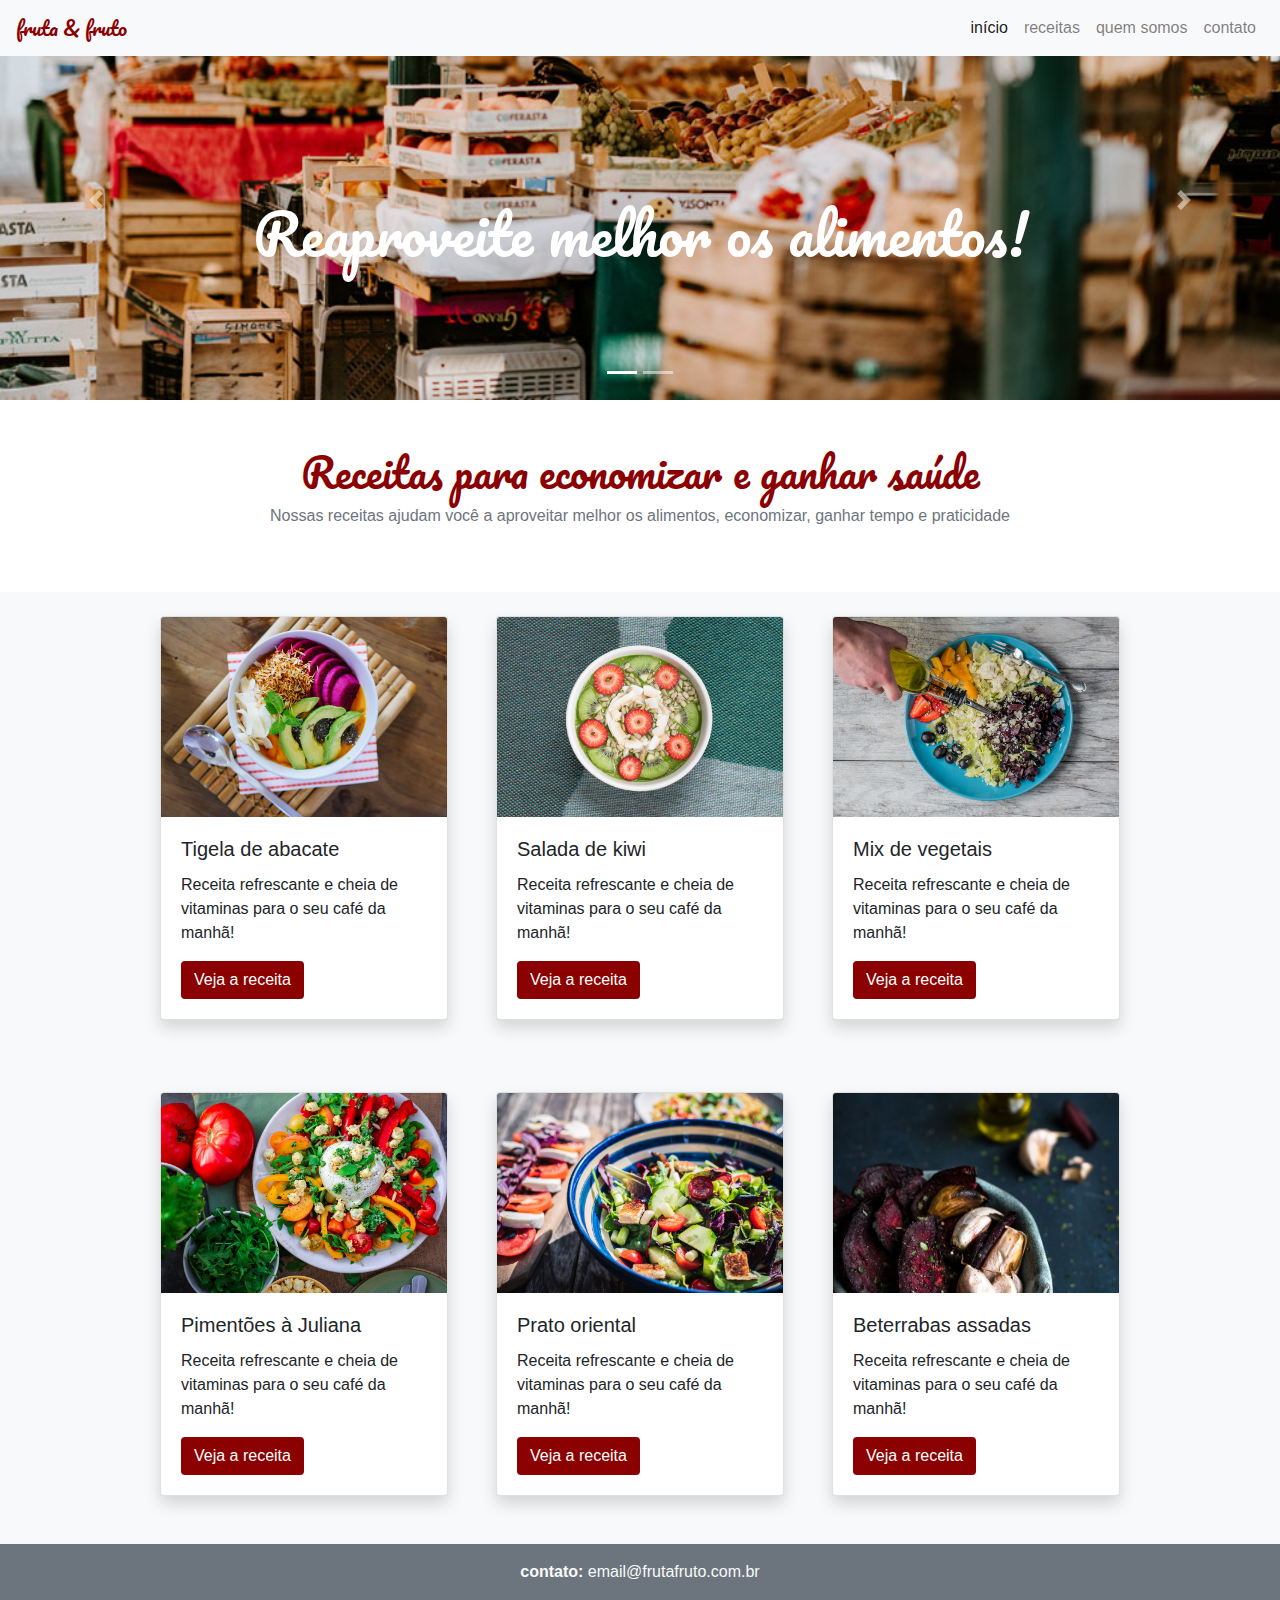
<file: index.html>
<!DOCTYPE html>
<html>

<head>

    <meta charset="utf-8">
    <meta name="viewport" content="width=device-width, initial-scale=1">
    <title>fruta e fruto</title>
    <link rel="stylesheet" href="https://stackpath.bootstrapcdn.com/bootstrap/4.4.1/css/bootstrap.min.css"
        integrity="sha384-Vkoo8x4CGsO3+Hhxv8T/Q5PaXtkKtu6ug5TOeNV6gBiFeWPGFN9MuhOf23Q9Ifjh" crossorigin="anonymous">
    <link rel="stylesheet" type="text/css" href="src/style.css">

</head>

<body>
    <header>
        <nav class="navbar navbar-expand-lg navbar-light bg-light fixed-top">
            <a class="title-font special-color navbar-brand" href="#">fruta & fruto</a>
            <button class="navbar-toggler" type="button" data-toggle="collapse" data-target="#navbarNavAltMarkup"
                aria-controls="navbarNavAltMarkup" aria-expanded="false" aria-label="Toggle navigation">
                <span class="navbar-toggler-icon"></span>
            </button>
            <div class="collapse navbar-collapse justify-content-end" id="navbarNavAltMarkup">
                <ul class="navbar-nav">
                    <li><a class="nav-item nav-link active" href="#">início<span class="sr-only">(current)</span></a>
                    </li>
                    <li><a class="nav-item nav-link" href="#">receitas</a></li>
                    <li><a class="nav-item nav-link" href="#">quem somos</a></li>
                    <li><a class="nav-item nav-link" data-toggle="modal" data-target="#modal-contato"
                            href="#">contato</a></li>
                </ul>
            </div>
        </nav>
    </header>

    <main>
        <section id="carrossel">
            <div id="carouselExampleCaptions" class="carousel slide" data-ride="carousel" data-interval="4000">
                <ol class="carousel-indicators">
                    <li data-target="#carouselExampleCaptions" data-slide-to="0" class="active"></li>
                    <li data-target="#carouselExampleCaptions" data-slide-to="1"></li>
                </ol>
                <div class="carousel-inner">
                    <div class="carousel-item active">
                        <img src="src/img/carrossel-img1.jpg" class="d-block w-100 carousel-img-one" alt="...">
                        <div class="h-50 carousel-caption d-none d-md-block">
                            <h1 class=" title-font display-4">Reaproveite melhor os alimentos!</h1>
                        </div>
                    </div>
                    <div class="carousel-item">
                        <img src="src/img/carrossel-img2.jpg" class="d-block w-100 carousel-img-two" alt="...">
                        <div class="h-50 carousel-caption d-none d-md-block">
                            <h1 class="title-font display-4">Economize e ganhe em saúde!</h1>
                        </div>
                    </div>
                </div>
                <a class="carousel-control-prev" href="#carouselExampleCaptions" role="button" data-slide="prev">
                    <span class="carousel-control-prev-icon" aria-hidden="true"></span>
                    <span class="sr-only">Previous</span>
                </a>
                <a class="carousel-control-next" href="#carouselExampleCaptions" role="button" data-slide="next">
                    <span class="carousel-control-next-icon" aria-hidden="true"></span>
                    <span class="sr-only">Next</span>
                </a>
            </div>
        </section>

        <section id="titulo">
            <h1 class="title-font text-center special-color pt-5">Receitas para economizar e ganhar saúde</h1>
            <p class="text-center text-secondary pb-5">Nossas receitas ajudam você a aproveitar melhor os alimentos,
                economizar, ganhar tempo e praticidade</p>
        </section>

        <section class="container-fluid bg-light" id="recipes">
            <div class="row m-0 justify-content-center">
                <article class="card shadow mb-5 bg-white rounded card-width p-0 m-4 col-12 col-md-4">
                    <img src="src/img/receita-abacate.jpg" class="card-img-top position-img-card"
                        alt="tigela com salada de abacate, vista superior">
                    <div class="card-body">
                        <h5 class="card-title">Tigela de abacate</h5>
                        <p class="card-text">Receita refrescante e cheia de vitaminas para o seu café da manhã!</p>
                        <a href="#" class="btn special-color-btn">Veja a receita</a>
                    </div>
                </article>

                <article class="card shadow mb-5 bg-white rounded card-width p-0 m-4 col-12 col-md-4">
                    <img src="src/img/receita-kiwi.jpg" class="card-img-top position-img-card"
                        alt="tigela de mingau com kiwi, vista superior">
                    <div class="card-body">
                        <h5 class="card-title">Salada de kiwi</h5>
                        <p class="card-text">Receita refrescante e cheia de vitaminas para o seu café da manhã!</p>
                        <a href="#" class="btn special-color-btn">Veja a receita</a>
                    </div>
                </article>

                <article class="card shadow mb-5 bg-white rounded card-width p-0 m-4 col-12 col-md-4">
                    <img src="src/img/receita-mix.jpg" class="card-img-top position-img-card"
                        alt="prato com mix de vegetais e mão de pessoa adicionando azeite, vista superior">
                    <div class="card-body">
                        <h5 class="card-title">Mix de vegetais</h5>
                        <p class="card-text">Receita refrescante e cheia de vitaminas para o seu café da manhã!</p>
                        <a href="#" class="btn special-color-btn">Veja a receita</a>
                    </div>
                </article>
            
                <article class="card shadow mb-5 bg-white rounded card-width p-0 m-4 col-12 col-md-4">
                    <img src="src/img/receita-pimentoes.jpg" class="card-img-top position-img-card"
                        alt="prato de salada de pimentões com alguns ingredientes ao lado, vista superior">
                    <div class="card-body">
                        <h5 class="card-title">Pimentões à Juliana</h5>
                        <p class="card-text">Receita refrescante e cheia de vitaminas para o seu café da manhã!</p>
                        <a href="#" class="btn special-color-btn">Veja a receita</a>
                    </div>
                </article>

                <article class="card shadow mb-5 bg-white rounded card-width p-0 m-4 col-12 col-md-4">
                    <img src="src/img/receita-oriental.jpg" class="card-img-top position-img-card"
                        alt="tigela com salada de vegetais estilo oriental, vista de cima">
                    <div class="card-body">
                        <h5 class="card-title">Prato oriental</h5>
                        <p class="card-text">Receita refrescante e cheia de vitaminas para o seu café da manhã!</p>
                        <a href="#" class="btn special-color-btn">Veja a receita</a>
                    </div>
                </article>

                <article class="card shadow mb-5 bg-white rounded card-width p-0 m-4 col-12 col-md-4">
                    <img src="src/img/receita-beterrabas.jpg" class="card-img-top position-img-card"
                        alt="tigela com beterrabas e dentes de alho assados em primeiro plano, com ingredientes ao fundo">
                    <div class="card-body">
                        <h5 class="card-title">Beterrabas assadas</h5>
                        <p class="card-text">Receita refrescante e cheia de vitaminas para o seu café da manhã!</p>
                        <a href="#" class="btn special-color-btn">Veja a receita</a>
                    </div>
                </article>
            </div>
        </section>
    </main>

    <footer class="bg-secondary p-3">
        <p class="text-light m-0 text-center"><strong>contato: </strong><a class="text-light" href="mailto:email@frutafruto.com.br">email@frutafruto.com.br</a></p>
    </footer>

    <!-- Modal -->
    <div class="modal fade" id="modal-contato" tabindex="-1" aria-labelledby="exampleModalLabel" aria-hidden="true">
        <div class="modal-dialog modal-dialog-centered">
            <dialog class="modal-content">
                <header class="modal-header">
                    <h5 class="modal-title" id="exampleModalLabel">Entre em contato</h5>
                    <button type="button" class="close" data-dismiss="modal" aria-label="Close">
                        <span aria-hidden="true">&times;</span>
                    </button>
                </header>
                <main class="modal-body">
                    <form>
                        <div class="form-group">
                            <label for="formGroupExampleInput">Nome completo</label>
                            <input type="text" class="form-control" id="formGroupExampleInput"
                                placeholder="Insira seu nome completo">
                        </div>
                        <div class="form-group">
                            <label for="exampleFormControlInput1">E-mail</label>
                            <input type="email" class="form-control" id="exampleFormControlInput1"
                                placeholder="Seu melhor e-mail">
                        </div>
                        <div class="form-group">
                            <label for="exampleFormControlTextarea1">Deixe sua mensagem</label>
                            <textarea class="form-control" id="exampleFormControlTextarea1" rows="3"
                                placeholder="Em que podemos te ajudar?"></textarea>
                        </div>
                    </form>
                </main>
                <footer class="modal-footer">
                    <button type="button" class="btn btn-secondary" data-dismiss="modal">Fechar</button>
                    <button type="button" class="btn special-color-btn" data-dismiss="modal">Enviar</button>
                </footer>
            </dialog>
        </div>
    </div>

    <script src="https://code.jquery.com/jquery-3.4.1.slim.min.js"
        integrity="sha384-J6qa4849blE2+poT4WnyKhv5vZF5SrPo0iEjwBvKU7imGFAV0wwj1yYfoRSJoZ+n"
        crossorigin="anonymous"></script>
    <script src="https://cdn.jsdelivr.net/npm/popper.js@1.16.0/dist/umd/popper.min.js"
        integrity="sha384-Q6E9RHvbIyZFJoft+2mJbHaEWldlvI9IOYy5n3zV9zzTtmI3UksdQRVvoxMfooAo"
        crossorigin="anonymous"></script>
    <script src="https://stackpath.bootstrapcdn.com/bootstrap/4.4.1/js/bootstrap.min.js"
        integrity="sha384-wfSDF2E50Y2D1uUdj0O3uMBJnjuUD4Ih7YwaYd1iqfktj0Uod8GCExl3Og8ifwB6"
        crossorigin="anonymous"></script>
    <script src=""></script>
</body>

</html>
</file>
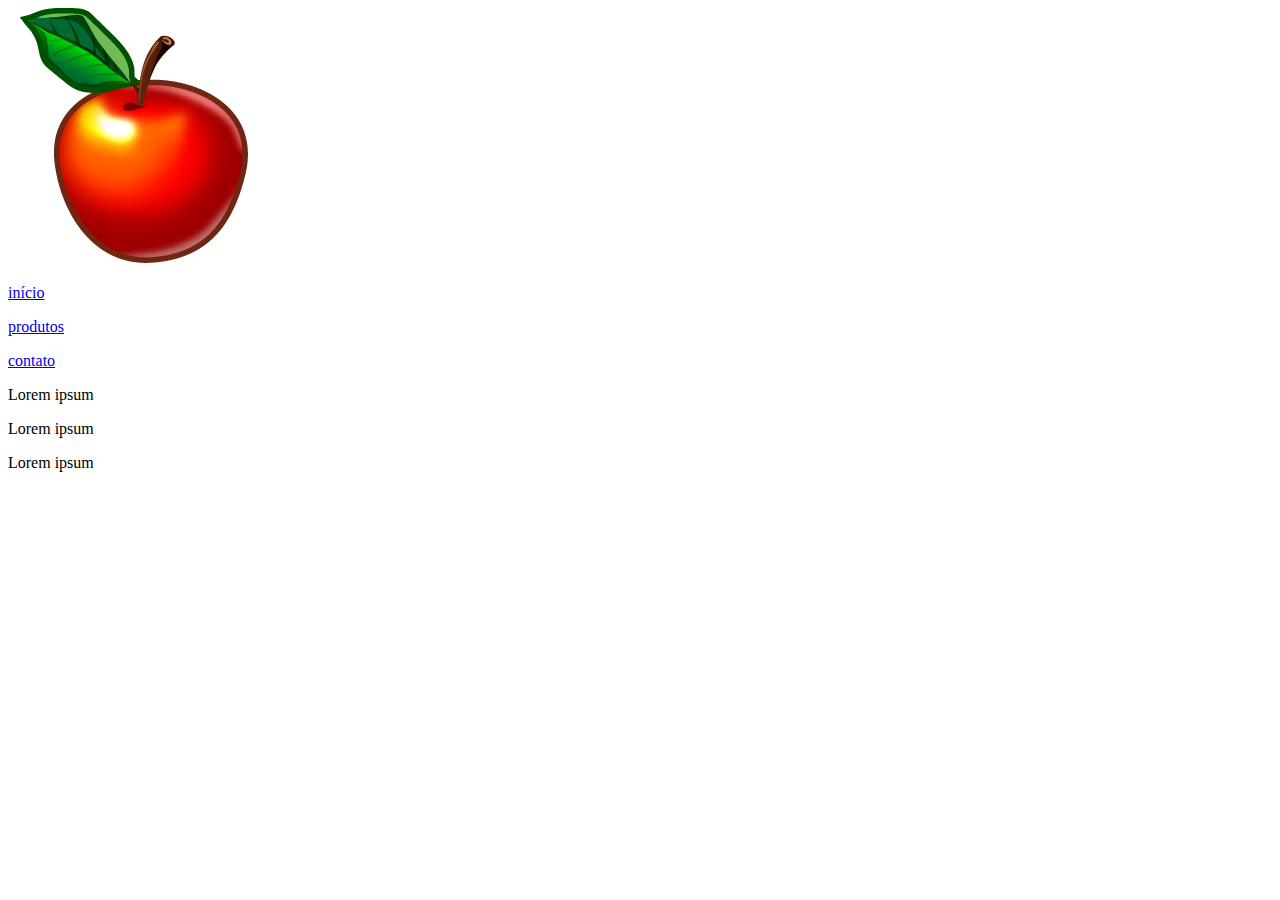
<file: src/semantica-html/html-divs.html>
<!DOCTYPE html>
<html>

<head>
  <meta charset="utf-8">
  <title>meu site</title>
</head>

<body>

  <div class="principal">
    <div class="imagem">
      <img src="apple.png">
    </div>
    <div class="menu">
      <p><a href="#">início</a></p>
      <p><a href="#">produtos</a></p>
      <p><a href="#">contato</a></p>
    </div>
    <div class="textos">
      <div class="texto-um">
        <p>Lorem ipsum</p>
      </div>
      <div class="texto-dois">
        <p>Lorem ipsum</p>
      </div>
      <div class="texto-tres">
        <p>Lorem ipsum</p>
      </div>
    </div>
  </div>

</body>

</html>
</file>
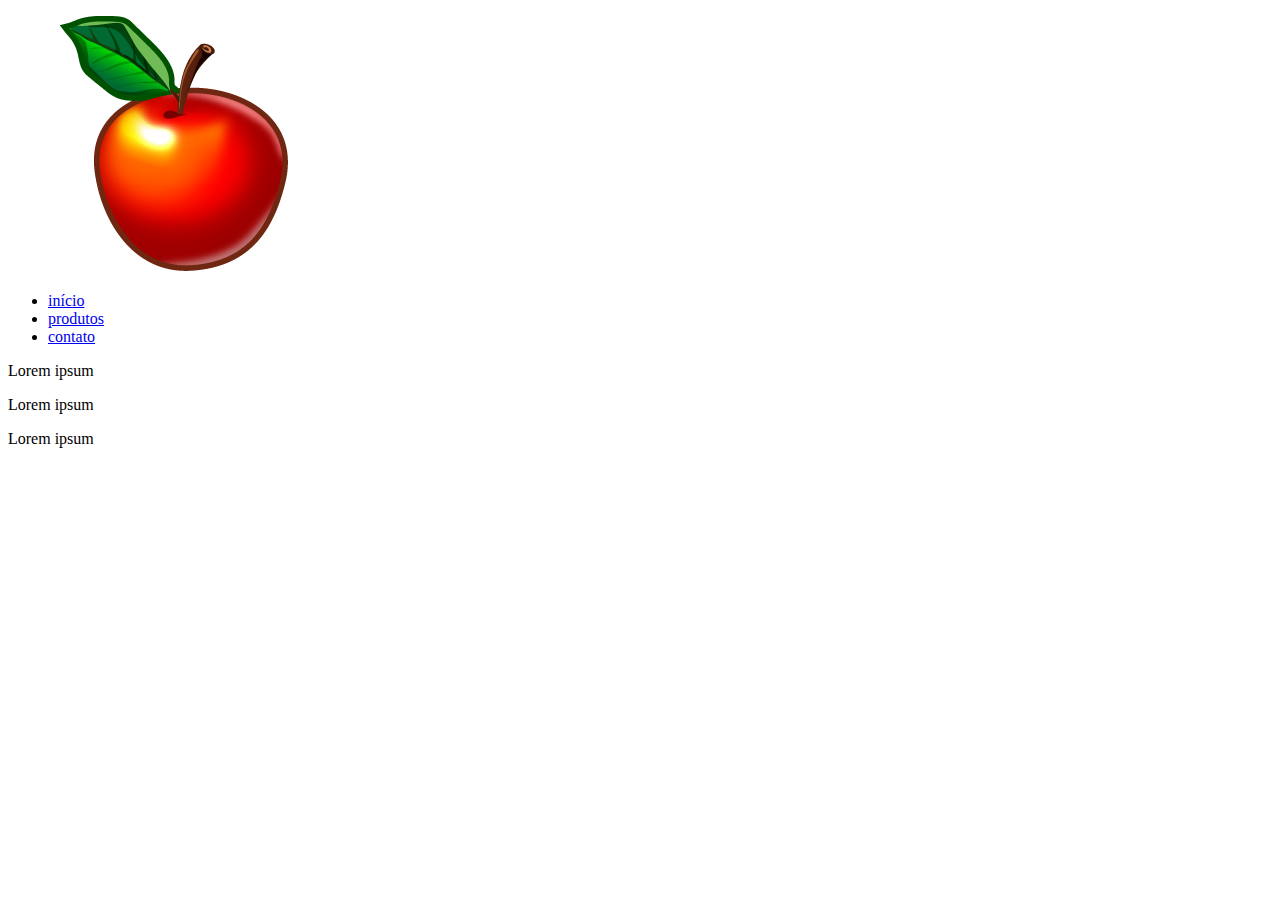
<file: src/semantica-html/html-semantico.html>
<!DOCTYPE html>
<html>

<head>
  <meta charset="utf-8">
  <title>Meu site</title>
</head>

<body>

  <main class="principal">
    <section>
      <figure class="imagem">
        <img src="apple.png" alt="desenho de uma maçã">
      </figure>
      <nav class="menu">
        <ul>
          <li><a href="#">início</a></li>
          <li><a href="#">produtos</a></li>
          <li><a href="#">contato</a></li>
        </ul>
      </nav>
    </section>
    <section class="textos">
      <article class="texto-um">
        <p>Lorem ipsum</p>
      </article>
      <article class="texto-dois">
        <p>Lorem ipsum</p>
      </article>
      <article class="texto-tres">
        <p>Lorem ipsum</p>
      </article>
    </section>
  </main>

</body>

</html>
</file>
<file: src/style.css>
@import url("https://fonts.googleapis.com/css?family=Pacifico&display=swap");
.card-width {
  max-width: 18rem;
}

.title-font {
  font-family: "Pacifico";
}

.carousel-img-one {
  object-fit: cover;
  object-position: 0 90%;
  height: 400px;
}

.carousel-img-two {
  object-fit: cover;
  height: 400px;
}

.special-color {
  color: darkred !important;
}

.special-color-btn {
  background-color: darkred;
  color: white;
}

.position-img-card {
  object-fit: cover;
  /*object-position: 0 90%;*/
  height: 200px;
}
</file>
